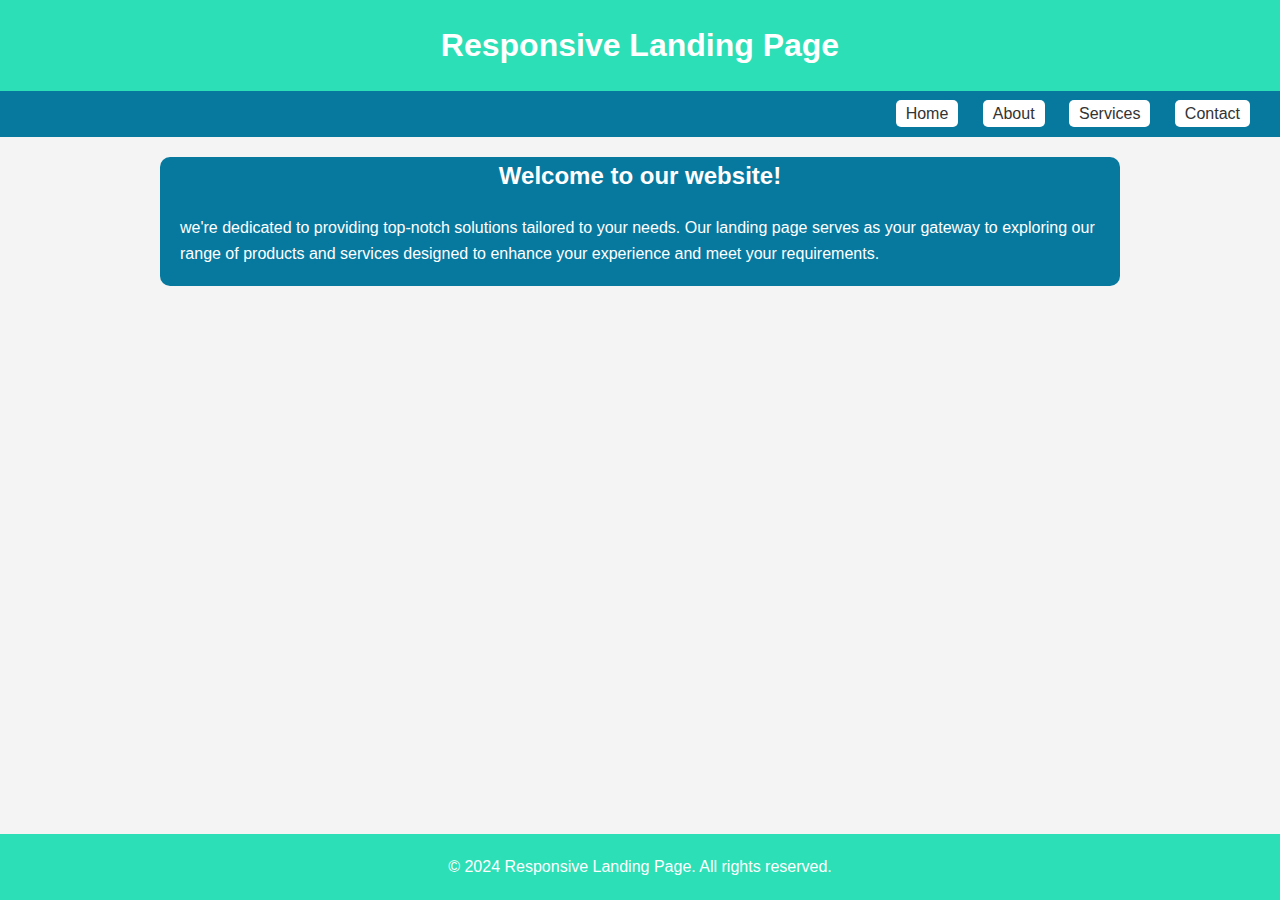
<file: Responsive page/index.html>
<!DOCTYPE html>
<html lang="en">
<head>
    <meta charset="UTF-8">
    <meta name="viewport" content="width=device-width, initial-scale=1.0">
    <title>Responsive Landing Page</title>
    <link rel="stylesheet" href="styles.css">
</head>
<body>
    <header>
        <h1>Responsive Landing Page</h1>
    </header>
    <nav>
        <ul>
            <li><a href="#">Home</a></li>
            <li><a href="#">About</a></li>
            <li><a href="#">Services</a></li>
            <li><a href="#">Contact</a></li>
        </ul>
    </nav>
    <div class="container">
        <h2>Welcome to our website!</h2>
        <p>we're dedicated to providing top-notch solutions tailored to your needs. Our landing page serves as your gateway to exploring our range of products and services designed to enhance your experience and meet your requirements.</p>
    </div>
    <footer>
        <p>&copy; 2024 Responsive Landing Page. All rights reserved.</p>
    </footer>
</body>
</html>
</file>
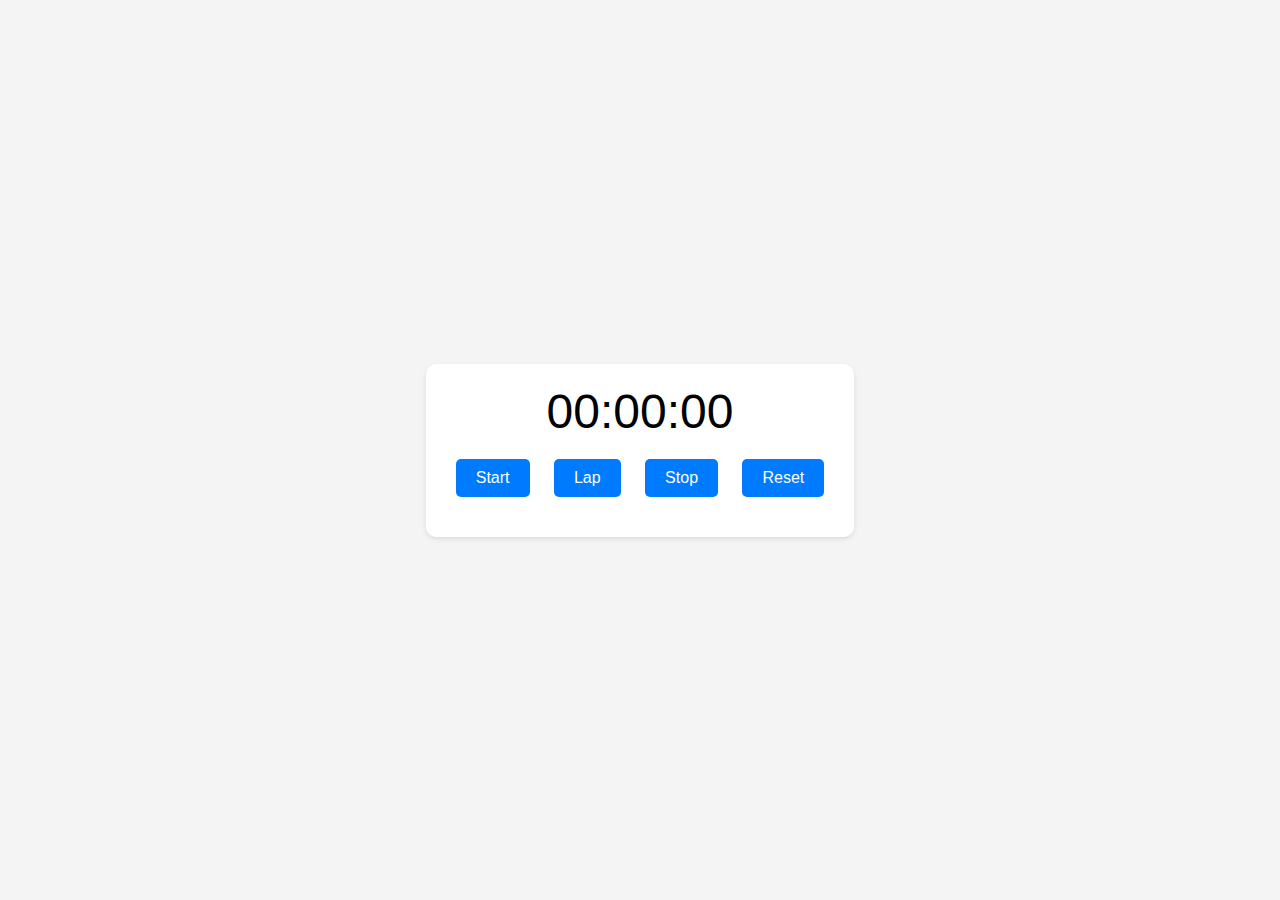
<file: stopwatch/index.html>
<!DOCTYPE html>
<html lang="en">
<head>
  <meta charset="UTF-8">
  <meta name="viewport" content="width=device-width, initial-scale=1.0">
  <title>Advanced Stopwatch</title>
  <link rel="stylesheet" href="styles.css">
</head>
<body>
  <div class="stopwatch">
    <div class="display">00:00:00</div>
    <div class="controls">
      <button id="startStop">Start</button>
      <button id="lap">Lap</button>
      <button id="stop">Stop</button>
      <button id="reset">Reset</button>
    </div>
    <ul class="laps"></ul>
  </div>
  <script src="script.js"></script>
</body>
</html>
</file>
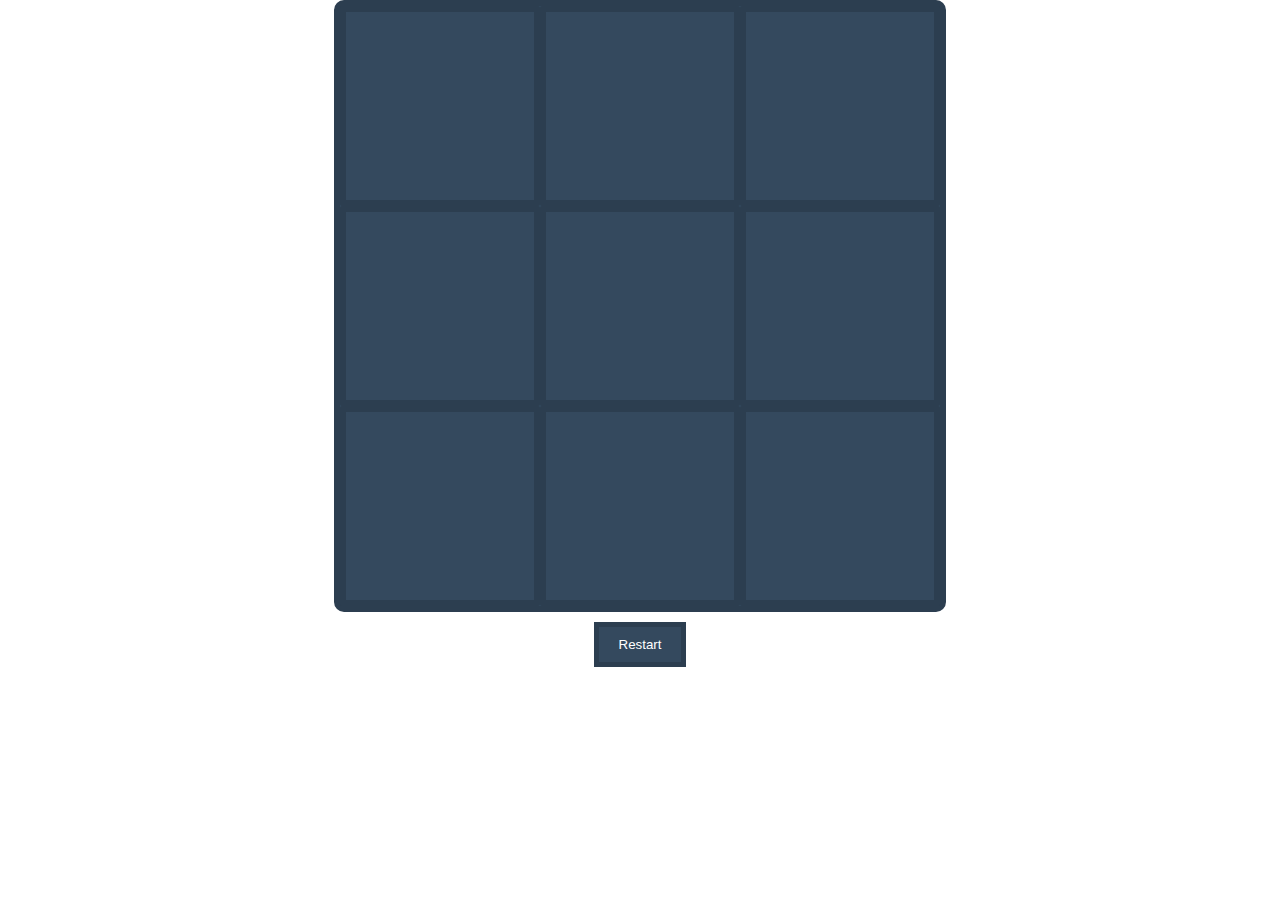
<file: tic tac toe/index.html>
<!DOCTYPE html>
<html lang="en">
<head>
    <meta charset="UTF-8">
    <meta name="viewport" content="width=device-width, initial-scale=1.0, user-scalable=no, shrink-to-fit=yes">
    <meta http-equiv="X-UA-Compatible" content="ie=edge">
    <title>Tic Tac Toe</title>
    <link rel="stylesheet" href="styles.css">
</head>
<body>
    
    <div class='game'></div>
    <button class="btn" onclick="tic_tac_toe.restart()" title="Restart this game">Restart</button>

    <script src="script.js"></script>
    <script>
        tic_tac_toe.init( document.querySelector('.game') );
        tic_tac_toe.start();
    </script>
    
</body>
</html>
</file>
<file: Responsive page/styles.css>
/* Global Styles */
* {
    box-sizing: border-box;
    margin: 0;
    padding: 0;
}
body {
    font-family: Arial, sans-serif;
    line-height: 1.6;
    background-color: #f4f4f4;
    display: flex;
    flex-direction: column;
    min-height: 100vh; /* Ensure body takes at least the full height of the viewport */
}
/* Header Styles */
header {
    background-color: #2ddfb6; /* Blue */
    color: #fff;
    padding: 20px;
    text-align: center;
}
/* Navbar Styles */
nav {
    background-color: #07799f; /* Green */
    padding: 10px 20px; /* Increased padding for better spacing */
    text-align: right; /* Align navbar items to the right */
}

nav ul {
    list-style: none;
    margin: 0;
    padding: 0;
    display: inline; /* Display navbar items inline */
}

nav ul li {
    display: inline-block;
    margin: 0 10px;
    transition: transform 0.3s ease, background-color 0.3s ease; /* Add transition for smooth animation */
}

nav ul li a {
    color: #333;
    text-decoration: none;
    padding: 5px 10px;
    border-radius: 5px;
    background-color: #fff;
    transition: background-color 0.3s ease; /* Add transition for smooth background color change */
}

/* Animation on hover */
nav ul li:hover {
    transform: scale(1.1); /* Increase size on hover */
}

nav ul li a:hover {
    background-color: #f0f0f0; /* Change background color on hover */
}

/* Content Styles */
.content {
    flex: 1; /* Allow content to expand to fill remaining space */
}
.container {
    max-width: 960px;
    margin: 20px auto;
    padding: 0 20px;
    background-color: #07799f; /* Blue */
    color: #fff;
    border-radius: 10px;
}
.container h2 {
    margin-bottom: 20px;
    text-align: center;
}
.container p {
    margin-bottom: 20px;
}
/* Footer Styles */
footer {
    background-color: #2ddfb6; /* Green */
    color: #fff;
    padding: 20px;
    text-align: center;
    margin-top: auto; /* Push footer to the bottom */
}

@media (max-width: 768px) {
    nav ul li {
        display: block;
        margin: 10px 0;
    }
    .container {
        padding: 0 10px;
    }
}
@media (max-width: 480px) {
    header {
        padding: 15px;
    }
    nav ul li {
        display: block;
        margin: 10px 0;
    }
    nav ul li a {
        padding: 8px 15px;
    }
    .container {
        padding: 0 5px;
    }
    .container h2 {
        font-size: 24px;
    }
    .container p {
        font-size: 14px;
    }
    footer {
        padding: 15px;
    }
}
</file>
<file: stopwatch/styles.css>
body {
    font-family: Arial, sans-serif;
    display: flex;
    justify-content: center;
    align-items: center;
    height: 100vh;
    margin: 0;
    background-color: #f4f4f4;
  }
  
  .stopwatch {
    background-color: #fff;
    border-radius: 10px;
    box-shadow: 0 2px 5px rgba(0, 0, 0, 0.1);
    padding: 20px;
    text-align: center;
    max-width: 400px;
    margin: 0 auto;
    transition: transform 0.3s ease-in-out;
  }
  
  .display {
    font-size: 3em;
    margin-bottom: 20px;
    transition: font-size 0.3s ease-in-out;
  }
  
  .controls button {
    font-size: 1em;
    padding: 10px 20px;
    margin: 0 10px;
    border: none;
    border-radius: 5px;
    cursor: pointer;
    background-color: #007bff;
    color: #fff;
    transition: background-color 0.3s, transform 0.3s ease-in-out;
  }
  
  .controls button:hover {
    background-color: #0056b3;
    transform: translateY(-2px);
  }
  
  .laps {
    list-style-type: none;
    padding: 0;
    margin-top: 20px;
    text-align: left;
  }
  
  .laps li {
    padding: 10px;
    background-color: #f9f9f9;
    margin-bottom: 5px;
    border-radius: 5px;
  }
  
  @media only screen and (max-width: 600px) {
    .display {
      font-size: 2em;
    }
  
    .controls button {
      font-size: 0.8em;
      padding: 8px 16px;
    }
  }
  
  @media only screen and (max-width: 400px) {
    .display {
      font-size: 1.5em;
    }
  
    .controls button {
      font-size: 0.6em;
      padding: 6px 12px;
    }
  }
  
  @media only screen and (max-width: 300px) {
    .stopwatch {
      max-width: 300px;
    }
  }
</file>
<file: tic tac toe/styles.css>
body {
    margin: 0;
    display: flex;
    flex-direction: column;
    align-items: center;
  }
  
  .game {
    width: 100vw;
    height: 100vw;
    margin: 0 auto;
    background-color: #34495e;
    color: #fff;
    display: grid;
    grid-template: repeat(3, 1fr) / repeat(3, 1fr)
  }
  
  .game>div {
    border: 6px solid #2c3e50;
    font-family: Helvetica;
    font-weight: bold;
    font-size: 4em;
    display: flex;
    justify-content: center;
    align-items: center;
  }
  
  .btn {
    border: 5px solid #2c3e50;
    background-color: #34495e;
    color: white;
    margin-top: 10px;
    padding: 10px 20px
  }
  
  .game > div.winner {
    background: yellow;
  }
  
  .game > div.winner > span {
    color: blue;
  }
  
  @media (min-width: 600px) {
    .game {
      width: 600px;
      height: 600px;
      border-radius: 10px;
      border: 6px solid #2c3e50;
    }
  
    .game>div {
      border-radius: 2px;
    }
  }
  
  @media (min-width: 1024px) {
    .btn {
      cursor: pointer
    }
  }
</file>
